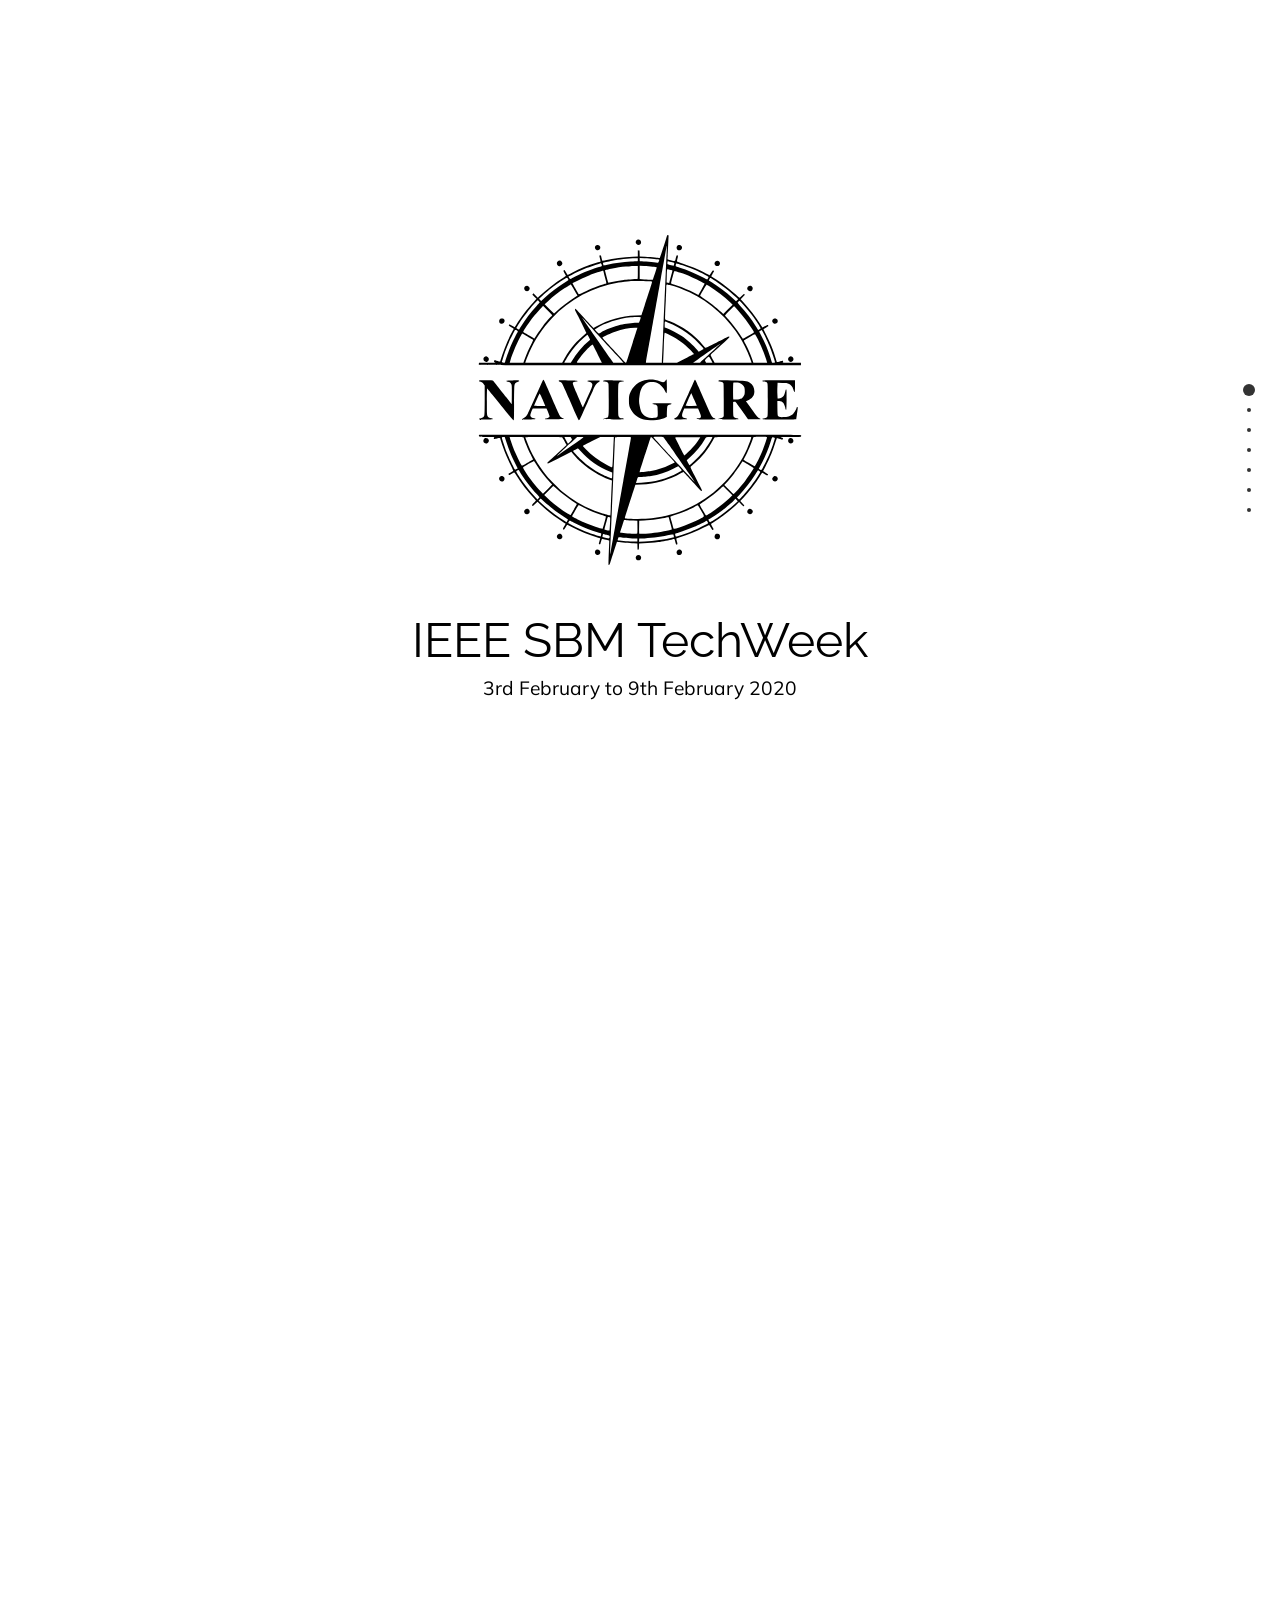
<file: index.html>
<!DOCTYPE html>
<html lang="en">
<head>
    <meta charset="UTF-8">
    <meta name="viewport" content="width=device-width, initial-scale=1.0">
    <meta http-equiv="X-UA-Compatible" content="ie=edge">
    <title>Navigare</title>

    <link rel="icon" href="assets/compass.jpg">
    <link rel="stylesheet" type="text/css" href="dist/fullpage.css" />
    <link rel="stylesheet" type="text/css" href="css/main.css" />
</head>
<body>
    <div id="fullpage">

        <!-- Section 0 : Home Screen -->
        <!-- ----------------------- -->
        <div class="section active" id="section0">
               <div class="section-container">
                    <img src="assets/navigareblackwhite.svg" class="event-img" alt="">
                    <div class="event-title">
                        IEEE SBM TechWeek
                    </div>
                    <div class="event-desc">
                        3rd February to 9th February 2020
                    </div>
                </div>      
        </div>

        <!-- Section 1 : Flagship Events  -->
        <!-- -------------------------- -->
        <div class="section" id="section1">
            <div class="slide active">
                <div class="slide-container">
                    <div class="slide-text">
                        <div class="slide-title">
                            FLAGSHIP EVENTS
                        </div>
                    </div>
                </div>
            </div>
            <div class="slide">
                <div class="slide-container">
                    <div class="slide-text">
                        <div class="slide-title">
                            hack4cause
                        </div>
                        <div class="slide-desc">
                            A 20-hour Hackathon based on the theme of ‘safety, security and surveillance'.<br> 
                            Innovate, build and validate your idea in one go.<br><br>
                            <b>Date:  </b>8th to 9th February<br>
                            <b>Time:  </b>7 PM to 4 PM<br>
                            <b>Venue: </b>GSH, Library
                        </div>
                    </div>
                    <div class="slide-img">
                        <img src="assets/chip.png" alt="">
                    </div>
                </div>    
            </div>
            <div class="slide">
                <div class="slide-container">
                    <div class="slide-text">
                        <div class="slide-title">
                            The Innovative Edge
                        </div>
                        <div class="slide-desc">
                            A paper presentation event focusing on modern problems.<br> 
                            Showcase your paper and defend it in front of expert judges.<br><br>
                            <b>Date:  </b>6th to 7th February<br>
                            <b>Time:  </b>5:45 PM<br>
                            <b>Venue: </b>NLH 202
                        </div>
                    </div>
                    <div class="slide-img">
                        <img src="assets/paperpresentation.jpg" alt="">
                    </div>
                </div>
            </div>
        </div>

        <!-- Section 2 : Electronics Events -->
        <!-- ------------------- -->
        <div class="section" id="section2">
                <div class="slide active">
                    <div class="slide-container">
                        <div class="slide-text">
                            <div class="slide-title">
                                ELECTRONICS EVENTS
                            </div>
                        </div>
                    </div>
                </div>
                <div class="slide">
                    <div class="slide-container">
                        <div class="slide-text">
                            <div class="slide-title">
                                Black Flag
                            </div>
                            <div class="slide-desc">
                                Navigate through rough seas and obstacles with your robot in a boat we provide. <br> 
                                Prove your mettle in elimination battles and speed rounds.<br><br>
                                <b>Date:  </b>6th to 7th February<br>
                                <b>Time:  </b>5:45 PM<br>
                                <b>Venue: </b>FC1 Pool
                            </div>
                        </div>
                        <div class="slide-img">
                            <img src="assets/boat.gif" alt="">
                        </div>
                    </div>
                </div>
                <div class="slide">
                    <div class="slide-container">
                        <div class="slide-text">
                            <div class="slide-title">
                                Scientia
                            </div>
                            <div class="slide-desc">
                                A two-day event with a workshop on Arduino and a tech quiz. Sharpen your skills in microcontrollers and build your basics.<br> 
                                Answer in the quiz correctly, with logic and wit and emerge the victor.<br><br>
                                <b>Date:  </b>3rd to 4th February<br>
                                <b>Time:  </b>5:45 PM<br>
                                <b>Venue: </b>NLH 204
                            </div>
                        </div>
                        <div class="slide-img">
                            <img src="assets/arduinoboard.gif" alt="">
                        </div>
                    </div>
                </div>
            </div>

        <!-- Section 3 : CS Events -->
        <!-- -------------------- -->
        <div class="section" id="section3">
            <div class="slide active">
                    <div class="slide-container">
                        <div class="slide-text">
                            <div class="slide-title">
                                COMPUTER SCIENCE EVENTS
                            </div>
                        </div>
                    </div>
                </div>
                <div class="slide">
                    <div class="slide-container">
                        <div class="slide-text">
                            <div class="slide-title">
                                CodeQuest
                            </div>
                            <div class="slide-desc">
                                A team of 1-2 will answer questions based on coding skills and logic.<br> 
                                The more you answer, the faster you win.<br><br>
                                <b>Date:  </b>3rd to 5th February<br>
                                <b>Time:  </b>5:45 PM<br>
                                <b>Venue: </b>NLH 203
                            </div>
                        </div>
                        <div class="slide-img">
                            <img src="assets/ezgif.com-crop.gif" alt="">
                        </div>
                    </div>
                </div>
                <div class="slide">
                    <div class="slide-container">
                        <div class="slide-text">
                            <div class="slide-title">
                                Expedition
                            </div>
                            <div class="slide-desc">
                                The online coding competition hosted on Hackerrank.<br> 
                                Arm yourself with logic and coding for this quest.<br><br>
                                <b>Date:  </b>6th to 7th February<br>
                                <b>Time:  </b>12:00 PM<br>
                            </div>
                        </div>
                        <div class="slide-img">
                            <img src="assets/coding.gif" alt="">
                        </div>
                    </div>
                </div>
        </div>
        
        <!-- Section 4 : Graphics Events -->
        <!-- -------------------- -->
        <div class="section" id="section4">
            <div class="slide active">
                    <div class="slide-container">
                        <div class="slide-text">
                            <div class="slide-title">
                                GRAPHICS EVENTS
                            </div>
                        </div>
                    </div>
                </div>
                <div class="slide">
                    <div class="slide-container">
                        <div class="slide-text">
                            <div class="slide-title">
                                Magna Odyssey
                            </div>    
                            <div class="slide-desc">
                                Depict your adventure through unknown lands using a limited set of tools.<br> 
                                Emerge the victor and take away your design on a T-shirt.<br><br>
                                <b>Date:  </b>5th February<br>
                                <b>Time:  </b>5:45 PM<br>
                                <b>Venue: </b>NLH 205
                            </div>
                        </div>
                        <div class="slide-img">
                            <img src="assets/graphics.gif" alt="">
                        </div>
                    </div>
                </div>
        </div>
        
        <!-- Section 5 : Informal Events -->
        <!-- -------------------- -->
        <div class="section" id="section5">
            <div class="slide active">
                    <div class="slide-container">
                        <div class="slide-text">
                            <div class="mslide-title">
                                INFORMAL EVENTS
                            </div>
                        </div>
                    </div>
                </div>
                <div class="slide">
                    <div class="slide-container">
                        <div class="slide-text">
                            <div class="slide-title">
                                Scout About
                            </div>
                            <div class="slide-desc">
                                A treasure hunt event for teams’ size 3-5. <br> 
                                Hunt down locations by solving riddles and collect the puzzle pieces in a battle against time.<br><br>
                                <b>Date:  </b>9th February<br>
                                <b>Time:  </b>4:00 PM<br>
                                <b>Venue: </b>IC Stairs
                            </div>
                        </div>
                        <div class="slide-img">
                            <img src="assets/treasure.gif" alt="">
                        </div>
                    </div>
                </div>
                <div class="slide">
                    <div class="slide-container">
                        <div class="slide-text">
                            <div class="slide-title">
                                InQUIZitive
                            </div>
                            <div class="slide-desc">
                                A quiz event for a team of 4.<br> 
                                Answer questions and solve puzzles by travelling to different times and realities – finish the quest to win.<br><br>
                                <b>Date:  </b>4th February<br>
                                <b>Time:  </b>5:45 PM<br>
                                <b>Venue: </b>NLH 205
                            </div>
                        </div>
                        <div class="slide-img">
                            <img src="assets/quiz.gif" alt="">
                        </div>
                    </div>
                </div>
        </div>
        
        
        
        <!-- Section 7 : Contact -->
        <!-- ----------------------- -->
        <div class="section active" id="section6">
               <div class="section-container">
                    <div class="nevent-title">
                        A creation of 
                    </div>
                    <img src="assets/ieeewhiteblack.png" class="nevent-img" alt="">
                    <div class="event-link">
                        <div>CONTACT US</div>
                            <p>
                                <a href="https://www.facebook.com/ieeesbmanipal/" target="_blank"><img src="assets/icons8-facebook-80.png" alt=""></a>
                                <a href="https://www.instagram.com/ieeesbm/" target="_blank"><img src="assets/instagram.png" alt=""></a>
                                <a href="https://t.me/navigarebot/" target="_blank"><img src="assets/telegram.png" alt=""></a><br><br>
                                <a href="https://t.me/navigarebot/" id="" target="_blank">Talk to Naomi</a>
                            </p>
                            <p>
                                <div id="slide-desc">
                                    contactus@ieeemanipal.com<br><br>
                                    (Please install Telegram)
                                </div><br>
                                <a href="https://navigare.herokuapp.com/" id="" target="blank">Register</a>

                            </p>
                    </div>
                </div>      
        </div>
    </div>
    
    <script type="text/javascript" src="dist/scrolloverflow.min.js"></script>
    <script type="text/javascript" src="dist/fullpage.js"></script>
    <script type="text/javascript">
        var myFullpage = new fullpage('#fullpage', {
            sectionsColor: ['#FFF', '#4BBFC3', '#FF5A2F', '#424874','#fcae27','#89106b',"#000"],
            navigation: true,
            navigationPosition: 'right',
            navigationTooltips: ['Home', 'Flagship Events', 'Electronics Events','Computer Science Events','Graphics Events','Informal Events','Contact Us'],
            scrollOverflow: true,
            anchors:['home', 'flagship','electronics','computerscience','graphics','informal','contactus'],
        });
    </script>
</body>
</html>
</file>
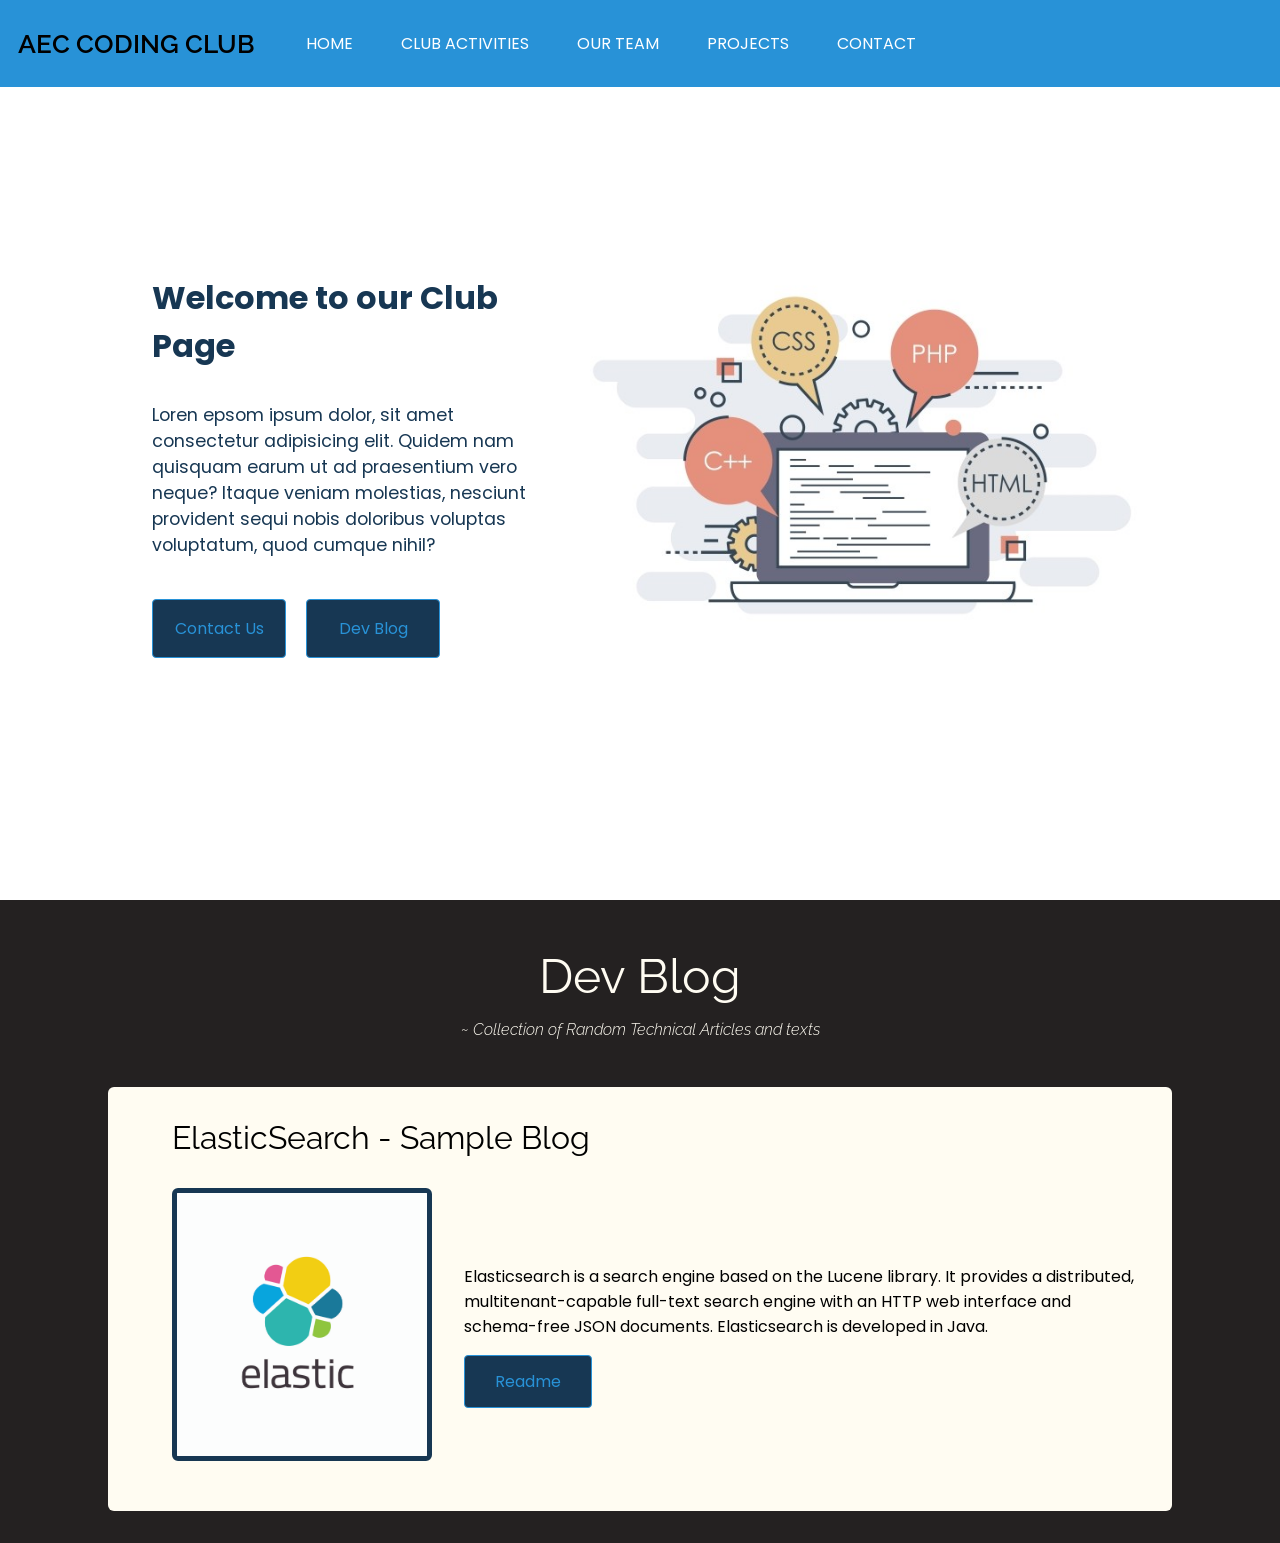
<file: old-site/index.html>
<!DOCTYPE html>
<html lang="en">
<head>
    <meta charset="UTF-8">
    <meta name="viewport" content="width=device-width, initial-scale=1.0">
    <meta http-equiv="X-UA-Compatible" content="ie=edge">
    <title>AEC Coding Club</title>

    <link rel="icon" href="assets/icon2.png">
    <link rel="stylesheet" href="main.css">
</head>
<body>
    <div class="container">
        <header>
            <div class="logo">
                    <p>AEC Coding Club</p>
            </div>
                    <input type="checkbox" class="nav-toggle" id="nav-toggle">
            
                <nav>
                    <a href="#">Home</a>
                    <a href="activity/acti.html">Club Activities</a>
                    <a href="#">Our Team</a>
                    <a href="">Projects</a>
                    <a href="">Contact</a>
                </nav>

                <label for="nav-toggle" class="nav-toggle-label">
                    <span></span>
                </label>
        </header>

        <main>
            <div class="first">
                <div class="main-text">
                
                        <h3>Welcome to our Club Page</h3>
                        <p>Loren epsom ipsum dolor, sit amet consectetur adipisicing elit. Quidem nam quisquam earum ut ad praesentium vero neque? Itaque veniam molestias, nesciunt provident sequi nobis doloribus voluptas voluptatum, quod cumque nihil?</p>
                        <a class="main-button" href="#">Contact Us</a> <a class="main-button" href="#">Dev Blog</a>
                </div>
                <div class="main-image">
                    <img src="assets/image1.png" alt="main image">
                </div>
            </div>

            <div class="blog">
                <p class="main-title">Dev Blog</p>
                <p class="sec-text">
                    ~ Collection of Random Technical Articles and texts
                </p>
                <div class="blog-post">
                    <div class="post-title">ElasticSearch - Sample Blog</div>
                    <div class="wide">
                            <div class="graphic">
                                    <img src="assets/elastic-logo-v-full_color.jpg" alt="">
                                </div>
                                <div class="text">
                                    <p class="blog-p">
                                        Elasticsearch is a search engine based on the Lucene library. It provides a distributed, multitenant-capable full-text search engine with an HTTP web interface and schema-free JSON documents. Elasticsearch is developed in Java.
                                    </p>
                                    <div class="buttons">
                                        <a href="#" class="post-button">Readme</a>
                                    </div>
                                </div>
                    </div>
                    
                </div>

                
                </div>
            </div>
        </main>
        
    </div>
</body>
</html>
</file>
<file: dist/fullpage.css>
/*!
 * fullPage 3.0.7
 * https://github.com/alvarotrigo/fullPage.js
 *
 * @license GPLv3 for open source use only
 * or Fullpage Commercial License for commercial use
 * http://alvarotrigo.com/fullPage/pricing/
 *
 * Copyright (C) 2018 http://alvarotrigo.com/fullPage - A project by Alvaro Trigo
 */
html.fp-enabled,
.fp-enabled body {
    margin: 0;
    padding: 0;
    overflow:hidden;

    /*Avoid flicker on slides transitions for mobile phones #336 */
    -webkit-tap-highlight-color: rgba(0,0,0,0);
}
.fp-section {
    position: relative;
    -webkit-box-sizing: border-box; /* Safari<=5 Android<=3 */
    -moz-box-sizing: border-box; /* <=28 */
    box-sizing: border-box;
}
.fp-slide {
    float: left;
}
.fp-slide, .fp-slidesContainer {
    height: 100%;
    display: block;
}
.fp-slides {
    z-index:1;
    height: 100%;
    overflow: hidden;
    position: relative;
    -webkit-transition: all 0.3s ease-out; /* Safari<=6 Android<=4.3 */
    transition: all 0.3s ease-out;
}
.fp-section.fp-table, .fp-slide.fp-table {
    display: table;
    table-layout:fixed;
    width: 100%;
}
.fp-tableCell {
    display: table-cell;
    vertical-align: middle;
    width: 100%;
    height: 100%;
}
.fp-slidesContainer {
    float: left;
    position: relative;
}
.fp-controlArrow {
    -webkit-user-select: none; /* webkit (safari, chrome) browsers */
    -moz-user-select: none; /* mozilla browsers */
    -khtml-user-select: none; /* webkit (konqueror) browsers */
    -ms-user-select: none; /* IE10+ */
    position: absolute;
    z-index: 4;
    top: 50%;
    cursor: pointer;
    width: 0;
    height: 0;
    border-style: solid;
    margin-top: -38px;
    -webkit-transform: translate3d(0,0,0);
    -ms-transform: translate3d(0,0,0);
    transform: translate3d(0,0,0);
}
.fp-controlArrow.fp-prev {
    left: 30px;
    width: 0;
    border-width: 38.5px 34px 38.5px 0;
    border-color: transparent #fff transparent transparent;
}
.fp-controlArrow.fp-next {
    right: 30px;
    border-width: 38.5px 0 38.5px 34px;
    border-color: transparent transparent transparent #fff;
}
.fp-scrollable {
    overflow: hidden;
    position: relative;
}
.fp-scroller{
    overflow: hidden;
}
.iScrollIndicator{
    border: 0 !important;
}
.fp-notransition {
    -webkit-transition: none !important;
    transition: none !important;
}
#fp-nav {
    position: fixed;
    z-index: 100;
    margin-top: -32px;
    top: 50%;
    opacity: 1;
    -webkit-transform: translate3d(0,0,0);
}
#fp-nav.fp-right {
    right: 17px;
}
#fp-nav.fp-left {
    left: 17px;
}
.fp-slidesNav{
    position: absolute;
    z-index: 4;
    opacity: 1;
    -webkit-transform: translate3d(0,0,0);
    -ms-transform: translate3d(0,0,0);
    transform: translate3d(0,0,0);
    left: 0 !important;
    right: 0;
    margin: 0 auto !important;
}
.fp-slidesNav.fp-bottom {
    bottom: 17px;
}
.fp-slidesNav.fp-top {
    top: 17px;
}
#fp-nav ul,
.fp-slidesNav ul {
  margin: 0;
  padding: 0;
}
#fp-nav ul li,
.fp-slidesNav ul li {
    display: block;
    width: 14px;
    height: 13px;
    margin: 7px;
    position:relative;
}
.fp-slidesNav ul li {
    display: inline-block;
}
#fp-nav ul li a,
.fp-slidesNav ul li a {
    display: block;
    position: relative;
    z-index: 1;
    width: 100%;
    height: 100%;
    cursor: pointer;
    text-decoration: none;
}
#fp-nav ul li a.active span,
.fp-slidesNav ul li a.active span,
#fp-nav ul li:hover a.active span,
.fp-slidesNav ul li:hover a.active span{
    height: 12px;
    width: 12px;
    margin: -6px 0 0 -6px;
    border-radius: 100%;
 }
#fp-nav ul li a span,
.fp-slidesNav ul li a span {
    border-radius: 50%;
    position: absolute;
    z-index: 1;
    height: 4px;
    width: 4px;
    border: 0;
    background: #333;
    left: 50%;
    top: 50%;
    margin: -2px 0 0 -2px;
    -webkit-transition: all 0.1s ease-in-out;
    -moz-transition: all 0.1s ease-in-out;
    -o-transition: all 0.1s ease-in-out;
    transition: all 0.1s ease-in-out;
}
#fp-nav ul li:hover a span,
.fp-slidesNav ul li:hover a span{
    width: 10px;
    height: 10px;
    margin: -5px 0px 0px -5px;
}
#fp-nav ul li .fp-tooltip {
    position: absolute;
    top: -2px;
    color: #000;
    font-size: 16px;
    font-family: helvetica, sans-serif;
    white-space: nowrap;
    max-width: 220px;
    overflow: hidden;
    display: block;
    opacity: 0;
    width: 0;
    cursor: pointer;
}
#fp-nav ul li:hover .fp-tooltip,
#fp-nav.fp-show-active a.active + .fp-tooltip {
    -webkit-transition: opacity 0.2s ease-in;
    transition: opacity 0.2s ease-in;
    width: auto;
    opacity: 1;
}
#fp-nav ul li .fp-tooltip.fp-right {
    right: 20px;
}
#fp-nav ul li .fp-tooltip.fp-left {
    left: 20px;
}
.fp-auto-height.fp-section,
.fp-auto-height .fp-slide,
.fp-auto-height .fp-tableCell{
    height: auto !important;
}

.fp-responsive .fp-auto-height-responsive.fp-section,
.fp-responsive .fp-auto-height-responsive .fp-slide,
.fp-responsive .fp-auto-height-responsive .fp-tableCell {
    height: auto !important;
}

/*Only display content to screen readers*/
.fp-sr-only{
    position: absolute;
    width: 1px;
    height: 1px;
    padding: 0;
    overflow: hidden;
    clip: rect(0, 0, 0, 0);
    white-space: nowrap;
    border: 0;
}
</file>
<file: css/main.css>
@import url('https://fonts.googleapis.com/css?family=Raleway&display=swap');
@import url('https://fonts.googleapis.com/css?family=Muli&display=swap');

/* Home Page */
/* --------------------- */

.event-img{
    width: 400px;
}

.nevent-img{
    width: 300px;
}

.section-container{
    width: 640px;
    margin-left:auto;
    margin-right:auto;
    margin-top:0rem;
    text-align: center;
    font-family: 'Raleway', sans-serif;
}

.nsection-container{
    width: 640px;
    margin-left:auto;
    margin-right:auto;
    margin-top:0rem;
    text-align: center;
    font-family: 'Raleway', sans-serif;
}

.event-title{
    font-size: 3rem;
    padding: .5rem;
}

.nevent-title{
    color:white;
    font-size: 3rem;
    padding: .5rem;
}

.nevent-desc{
    color:white;
    font-size: 1.2rem;
    font-family: 'Muli', sans-serif;
}

.event-desc{
    
    font-size: 1.2rem;
    font-family: 'Muli', sans-serif;
}

.event-link > div{
    color:white;
    font-weight: 500;
    letter-spacing: 5px;
    margin-top: 1rem;
    position: relative;
    padding-bottom: 0.8rem;
}

.event-link> div:after {
    color:white;
    content: '';
    position: absolute;
    left: 0;
    right: 0;
    bottom: 0;
    width: 50px;
    margin: 0 auto;
    height: 3px;
    background: rgb(228, 13, 13);
}

.event-link > p > a > img{
    margin-right:.5rem;
    margin-left:.5rem;
}

.event-link > p > a > :first-child{
    width: 39px;
}

.event-link > p > a > :last-child{
    width: 40px;
}

/* Club Activities Page */
/* ----------------------- */

.slide-container{
    display: grid;
    grid-template-columns: auto 700px;
    align-items: center;
    font-family: 'Raleway', sans-serif;
    color: #fff;
    margin: 5rem;
    justify-items: center;
}

.slide-text{
    padding: 1rem;
}

.mslide-text{
    padding: 1rem;
}

.slide-img > img{
    width: 500px;
    padding: 1rem;
    border: 2px solid #fff;
    border-radius: 7px;
}

.slide-img-chip > img{
    width: 400px;
    padding: 1rem;
    border: 2px solid #fff;
    border-radius: 7px;
}

.sslide-img > img{
    width: 400px;
    padding: 1rem;
    border: 2px solid #fff;
    border-radius: 7px;
}

.sslide-img-chip > img{
    width: 300px;
    padding: 1rem;
    border: 2px solid #fff;
    border-radius: 7px;
}

.slide-title{
    font-size: 3rem;
    padding-bottom: .5rem;
    margin-bottom: .5rem;
    font-weight: bolder;
}

.mslide-title{
    font-size: 3rem;
    padding-bottom: .5rem;
    margin-bottom: .5rem;
    font-weight: bolder;
}

.slide-desc{
    font-size: 1.2rem;
    font-family: 'Muli', sans-serif;
}

/* Project Page */
/* ---------------- */

.project-container{
    display: grid;
    grid-template-columns: auto 700px;
    align-items: center;
    font-family: 'Raleway', sans-serif;
    color: #fff;
    margin: 5rem;
    justify-items: center;
}

.project-text{
    padding: 1rem;
}

.project-img > img{
    width: 600px;
    padding: 1rem;
    border: 2px solid #fff;
    border-radius: 7px;
}

.project-title{
    font-size: 3rem;
    padding-bottom: .5rem;
    margin-bottom: .5rem;
}

.project-desc{
    font-size: 1.2rem;
    font-family: 'Muli', sans-serif;
}

/* Team Page */
/* --------------- */
.team-container{
    font-family: 'Raleway', sans-serif;
    text-align: center;
    display: grid;
    justify-items: center;
    color: #fff;
}


.team-name{
    font-size: 3rem;
    margin-bottom: 1rem;
    position: relative;
    padding-bottom: 1rem;
}

.team-desc{
    font-family: 'Muli', sans-serif;
}

.team-desc > div:first-child{
    font-size: 1.2rem;
    text-transform: uppercase;
    letter-spacing: .2rem;
    font-family: 'Segoe UI', Tahoma, Geneva, Verdana, sans-serif;
    color: #fff;
}

.team-desc > div:last-child{
    font-size: 1.1rem;
    padding: .2rem;
}

.team-title{
    margin: 1rem;
    margin-bottom: 2rem;
}

.team-box{
    display: grid;
    justify-content: space-around;
    width: 800px;
    grid-template-columns: repeat(auto-fit, 200px);
}

.member-img > img{
    width: 180px;
    border-radius: 50%;
    border: 3px solid #fff;
}

.member-desc{
    padding: 1rem;
}

.team-name:after {
    content: '';
    position: absolute;
    left: 0;
    right: 0;
    bottom: 0;
    width: 60px;
    margin: 0 auto;
    height: 3px;
    background: rgb(0, 0, 0);
}

#smedia
{
    height:50px;
    width:50px;
    margin:3px;
}

a
{
    color: #FFF;
    text-decoration: blink;
    font-weight: bolder;
    text-align: center !important;
}

/* different colours on team slides */
/* --------------------------------- */

.team-slide:nth-child(2){
    background-color: #DB8A74 !important;
}

.team-slide:nth-child(3){
    background-color: #2892D7 !important;
}

@media screen and (max-width: 800px){
    /* Home Page */
    /* --------------------- */

    .event-img{
        width: 250px;
    }

    .section-container{
        width: 100vw;
        margin:0;
    }

    .event-title{
        font-size: 1.8rem;
        padding: .6rem;
    }
    
    .nevent-title{
        font-size: 1.8rem;
        padding: .6rem;
    }

    .event-desc{
        font-size: .9rem;
        padding-left: 1.6rem;
        padding-right: 1.6rem;
    }
    
    .nevent-desc{
        font-size: .9rem;
        padding-left: 1.6rem;
        padding-right: 1.6rem;
    }


    /* Club Activities Page */
    /* ----------------------- */

    .slide-container{
        display: block;
        margin: 1rem;
    }

    .slide-text{
        padding: 1rem;
        padding-left: 1.5rem;
        padding-right: 1.5rem;
    }
    
    .mslide-text{
        padding: 1rem;
        padding-left: 1.5rem;
        padding-right: 1.5rem;
    }

    .slide-img > img{
        display: block;
        width: 250px;
        padding: .5rem;
        margin-left: auto;
        margin-right: auto;
    }
    
    .sslide-img > img{
        display: block;
        width: 250px;
        padding: .5rem;
        margin-left: auto;
        margin-right: auto;
    }
    
    .slide-title{
        text-align: center;
        font-size: 2rem;
        padding-bottom: .5rem;
        margin-bottom: .5rem;
    }
    
    .mslide-title{
        text-align: center;
        font-size: 2rem;
        padding-bottom: .5rem;
        margin-bottom: .5rem;
    }

    .slide-desc{
        text-align: center;
        font-size: .95rem;
    }

    .fp-controlArrow.fp-prev {
        left: 10px;
        border-width: 14.4px 12.75px 14.4px 0;
    }

    .fp-controlArrow.fp-next {
        right: 10px;
        border-width: 14.4px 0 14.4px 12.75px;
    }

    #fp-nav.fp-right {
        right: 0px;
    }

    #fp-nav {
        margin-top: 5px !important;
    }

    /* Project Page */
    /* ---------------- */

    .project-container{
        display: block;
        margin: 1rem;
    }

    .project-text{
        padding: 1rem;
        padding-left: 1.5rem;
        padding-right: 1.5rem;
    }

    .project-img > img{
        display: block;
        width: 250px;
        padding: .5rem;
        margin-left: auto;
        margin-right: auto;
    }

    .project-title{
        text-align: center;
        font-size: 2rem;
        padding-bottom: .5rem;
        margin-bottom: .5rem;
    }

    .project-desc{
        text-align: center;
        font-size: .95rem;
    }

    /* Team Page */
    /* --------------- */
    .team-container{
        display: grid;
        justify-items: center;
    }

    .team-name{
        font-size: 2rem;
        margin-bottom: .7rem;
        padding-bottom: .7rem;
    }

    .team-desc > div:first-child{
        font-size: 1rem;
    }

    .team-desc > div:last-child{
        font-size: 1rem;
        padding: .2rem;
    }

    .team-title{
        margin: 2rem;
        margin-top:4rem;
    }

    .team-box{
        width: auto;
        grid-template-columns: repeat(auto-fit, 190px);
    }

    .member-img > img{
        width: 130px;
        border-radius: 50%;
        border: 3px solid #fc6c7c;
    }

    .member-desc{
        padding: 1rem;
        color: #000;
        font-size: .8rem;
    }

    .team-member{
        margin-bottom: 1.5rem;
        padding: .9rem;
        background-color: #f2f2f2;
        border-radius: 6px;
    }

    .fp-tooltip{
        display: none !important;
    }

}
</file>
<file: old-site/main.css>
@import url('https://fonts.googleapis.com/css?family=Raleway:300i,400,600|Poppins');
body{
    margin: 0;
    font-family: 'Poppins';
    background: #242121;
}

:root{
    --primary: #2892D7;
    --secondary: #FFFCF2;
}

.logo p{
    font-family: 'Raleway';
    font-size: 1.6rem;
    text-transform: uppercase;
    font-weight: 600;
}

.logo{
    display: flex;
    align-items: center;
    justify-content: center;
    padding: 3px;
}

header{
    background: var(--primary);
    position: fixed;
    top: 0;
    width: 100%;
    text-align: center;
    transition: top 0.8s;
}

nav{
    position: absolute;
    text-align: left;
    top:100%;
    background: var(--primary);
    width: 100%;
    left: 0;
    /* display: none; */
    transform: scale(1,0);
    transform-origin: top;
    transition: transform 0.4s ease-in-out;
}

nav a {
    text-transform: uppercase;
    display: block;
    margin-bottom: 1em;
    margin-left: 1em;
    color: #fff;
    text-decoration: none;
    font-size: 1rem;
    opacity: 0;
    transition: opacity .15s ease-in-out;
}

nav a:hover{
    color: rgba(255,255,255,0.5);
}

.nav-toggle:checked ~ nav{
    display: block;
    transform: scale(1,1);
}

.nav-toggle:checked ~ nav a{
    opacity: 1;
    transition: opacity .25s ease-in-out .25s;
}

.nav-toggle{
    display: none;
}

.nav-toggle-label{
    position: absolute;
    top:0;
    left:0;
    height: 100%;
    
    display: flex;
    align-items: center;
    margin-left:1em;
}

.nav-toggle-label span,
.nav-toggle-label span::after,
.nav-toggle-label span::before{
    display: block;
    height: 4px;
    width: 2em;
    border-radius: 2px;
    background: black;
}

.nav-toggle-label span::after,
.nav-toggle-label span::before{
    content: "";
    position: absolute;
}

.nav-toggle-label span::before{
    bottom: 32px;
}

.nav-toggle-label span::after{
    top: 32px;
}

.first{
    margin-top: 90px;
    color: #173753;
    background-color: #fff;
}

.main-text{
    padding: 2em;
}

.main-image{
    padding: 1em;
}

.main-image img{
    width: 100%;
}

.main-button{
    background-color: #173753;
    color: #2892D7;
    text-decoration: none;
    padding: 1rem;
    border-radius: 4px;
    margin-right: 1rem;
    display: inline-block;
    margin-top: 1.5rem;
    width: 100px;
    text-align: center;
    border: 1.5px solid #2892D7;
}

.main-button:hover{
    background-color: #fff;
    border: 1.5px solid #2892D7;
    color: #2892D7;
}

.blog{
    display: flex;
    justify-content: center;
    align-items: center;
    flex-direction: column;
}

.main-title{
    text-align: center;
    font-size: 3rem;
    font-family: 'Raleway';
    color: #FFFCF2;
    margin-bottom: 0;
}

.sec-text{
    font-family: 'Raleway';
    font-weight: 300;
    color: #FFFCF2;
    font-style: italic;
}

.blog-post{
    width: 1000px;
    margin: 2rem;
    background: #FFFCF2;
    border-radius: 6px;
    padding: 2rem;
    padding-bottom: .7rem;
}

.post-title{
    margin-left: 2rem;
    font-family: 'Raleway';
    font-size: 2rem;
}

.wide{
    display: flex;
    flex-direction: row;
}

.graphic img{
    width: 250px;
    margin: 2rem;
    border: 5px solid #173753;
    border-radius: 6px;
}

.text{
    display: flex;
    flex-direction: column;
    justify-content: center;
    align-items: center;
}

.buttons{
    align-self: flex-start;
}

.post-button{
    background-color: #173753;
    color: #2892D7;
    text-decoration: none;
    padding: .8rem;
    border-radius: 4px;
    margin-right: 1rem;
    display: inline-block;
    width: 100px;
    text-align: center;
    border: 1.5px solid #2892D7;
}

.post-button:hover{
    background-color: #fff;
    border: 1.5px solid #2892D7;
    color: #2892D7;
}

@media screen and (min-width:800px){
    .nav-toggle-label{
        display: none;
    }
    
    header{
        display: grid;
        grid-template-columns: auto 5fr 1fr; 
    }

    .logo{
        margin-left: 15px;
        grid-column: 1/2;
    }

    nav{
        all:unset;

        display: flex;
        align-items: center;
        grid-column: 2/3;
    }

    nav a{
        opacity: 1;
        margin-bottom: 0;
        margin-left: 3em;
        position: relative;
    }

    nav a::before{
        position: absolute;
        top: -.5em;
        left: 0;
        right: 0;


        content:'';
        display: block;
        height: 5px;
        background: #000;
        transform: scale(0,1);
        transition: transform ease-in-out 250ms;
    }

    nav a:hover::before{
        transform: scale(1,1);
    }

    .first{
        height: 100vh;
        margin: 0;
    }

    .first{
        display: grid;
        grid-template-columns: 120px minmax(300px,600px) auto 600px 120px; 
    }
    
    .main-text{
        grid-column: 2/3;
        align-self: center;
    }

    .main-image{
        grid-column: 4/5;
        align-self: center;
    }

    .main-text h3{
        font-size:2rem;
    }

    .main-text p{
        font-size:1.1rem;
    }
}

@media screen and (max-width:800px){

    .first{
        display: flex;
        flex-direction: column;
    }

    .main-image{
        order: -1;
    }

    .main-text{
        padding-top: 0;
    }

    .main-text h3{margin-top:0}

    .wide{
        display: flex;
        flex-direction: column;
    }

    .graphic img{
        width: 150px;
        margin: 2rem;
        border: 5px solid #173753;
        border-radius: 6px;
    }

    .blog-post{
        width: auto;
        margin: 1rem;
        background: #FFFCF2;
        border-radius: 6px;
        padding: 1rem;
    }

    .post-title{
        margin: 1rem;
        font-family: 'Raleway';
        font-size: 1.3rem;
    }

    .graphic img{
        display: block;
        margin: 1rem auto;
        width: 150px;
        border: 5px solid #173753;
        border-radius: 6px;
    }

    .buttons{
        align-self: center;
    }

    .text{
        font-size: .9rem;
        text-align: center;
        padding: .8rem;
    }

    .sec-text{
        text-align: center;
        padding: .8rem;
    }
}
</file>
